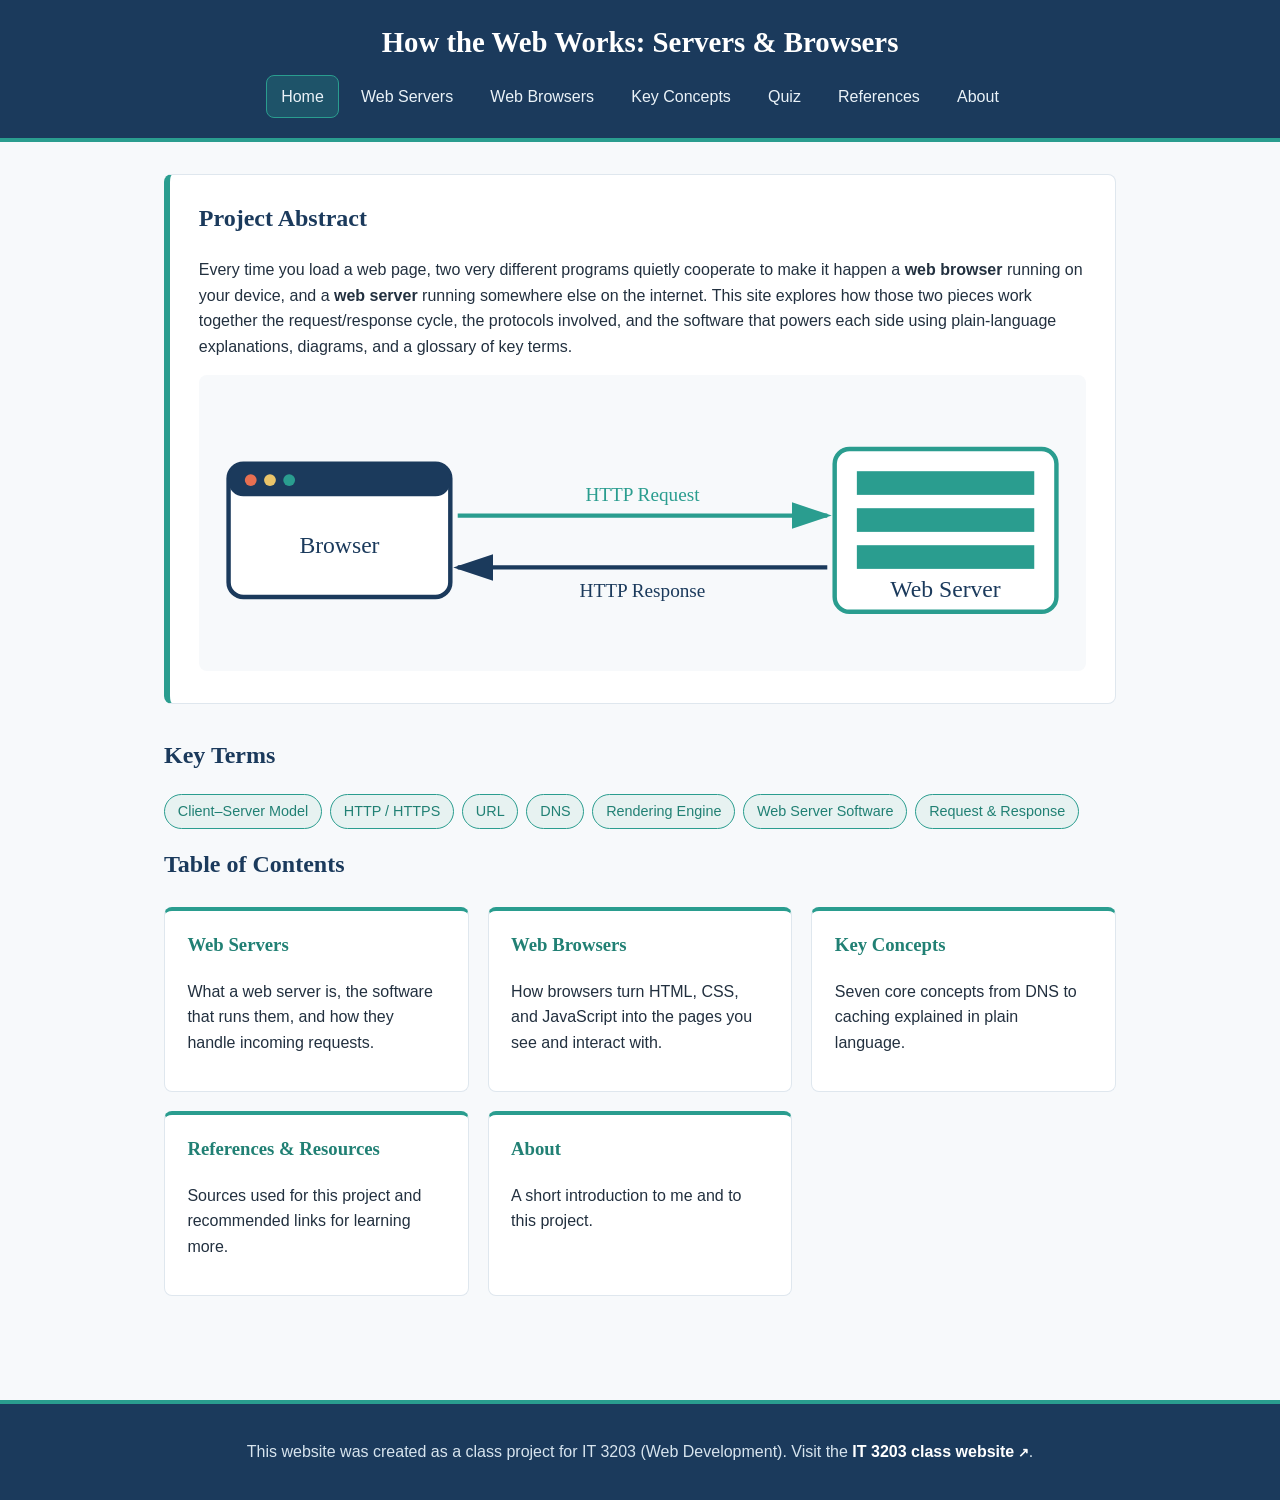
<file: index.html>
<!DOCTYPE html>
<html lang="en">
<head>
  <meta charset="UTF-8">
  <meta name="viewport" content="width=device-width, initial-scale=1.0">
  <title>How the Web Works | Home</title>
  <meta name="description" content="A research site about web servers and web browsers, built for IT 3203.">
  <link rel="stylesheet" href="style.css">
</head>
<body>
 
  <header id="site-header">
    <h1>How the Web Works: Servers &amp; Browsers</h1>
    <nav class="main-nav" aria-label="Main navigation">
      <a href="index.html" class="active">Home</a>
      <a href="web-servers.html">Web Servers</a>
      <a href="web-browsers.html">Web Browsers</a>
      <a href="key-concepts.html">Key Concepts</a>
      <a href="quiz.html">Quiz</a>
      <a href="references.html">References</a>
      <a href="about.html">About</a>
    </nav>
  </header>

  <main class="page-wrap">


    <section class="hero">
      <h2>Project Abstract</h2>
      <p>
        Every time you load a web page, two very different programs quietly cooperate to make
        it happen a <strong>web browser</strong> running on your device, and a
        <strong>web server</strong> running somewhere else on the internet. This site explores how
        those two pieces work together the request/response cycle, the protocols involved,
        and the software that powers each side using plain-language explanations, diagrams,
        and a glossary of key terms.
      </p>
      <img src="hero-diagram.svg" alt="Diagram of a browser sending an HTTP request to a web server, and the server sending back an HTTP response">
    </section>


    <section>
      <h2>Key Terms</h2>
      <ul class="key-terms">
        <li>Client&ndash;Server Model</li>
        <li>HTTP / HTTPS</li>
        <li>URL</li>
        <li>DNS</li>
        <li>Rendering Engine</li>
        <li>Web Server Software</li>
        <li>Request &amp; Response</li>
      </ul>
    </section>

    <section>
      <h2>Table of Contents</h2>
      <div class="grid">
        <div class="card">
          <h3><a href="web-servers.html">Web Servers</a></h3>
          <p>What a web server is, the software that runs them, and how they handle incoming requests.</p>
        </div>
        <div class="card">
          <h3><a href="web-browsers.html">Web Browsers</a></h3>
          <p>How browsers turn HTML, CSS, and JavaScript into the pages you see and interact with.</p>
        </div>
        <div class="card">
          <h3><a href="key-concepts.html">Key Concepts</a></h3>
          <p>Seven core concepts from DNS to caching explained in plain language.</p>
        </div>
        <div class="card">
          <h3><a href="references.html">References &amp; Resources</a></h3>
          <p>Sources used for this project and recommended links for learning more.</p>
        </div>
        <div class="card">
          <h3><a href="about.html">About</a></h3>
          <p>A short introduction to me and to this project.</p>
        </div>
      </div>
    </section>

  </main>


  <footer id="site-footer">
    <p>This website was created as a class project for IT 3203 (Web Development).
       Visit the <a href="https://ksuweb.github.io/IT3203/" target="_blank" rel="noopener">IT 3203 class website</a>.</p>
  </footer>

</body>
</html>
</file>
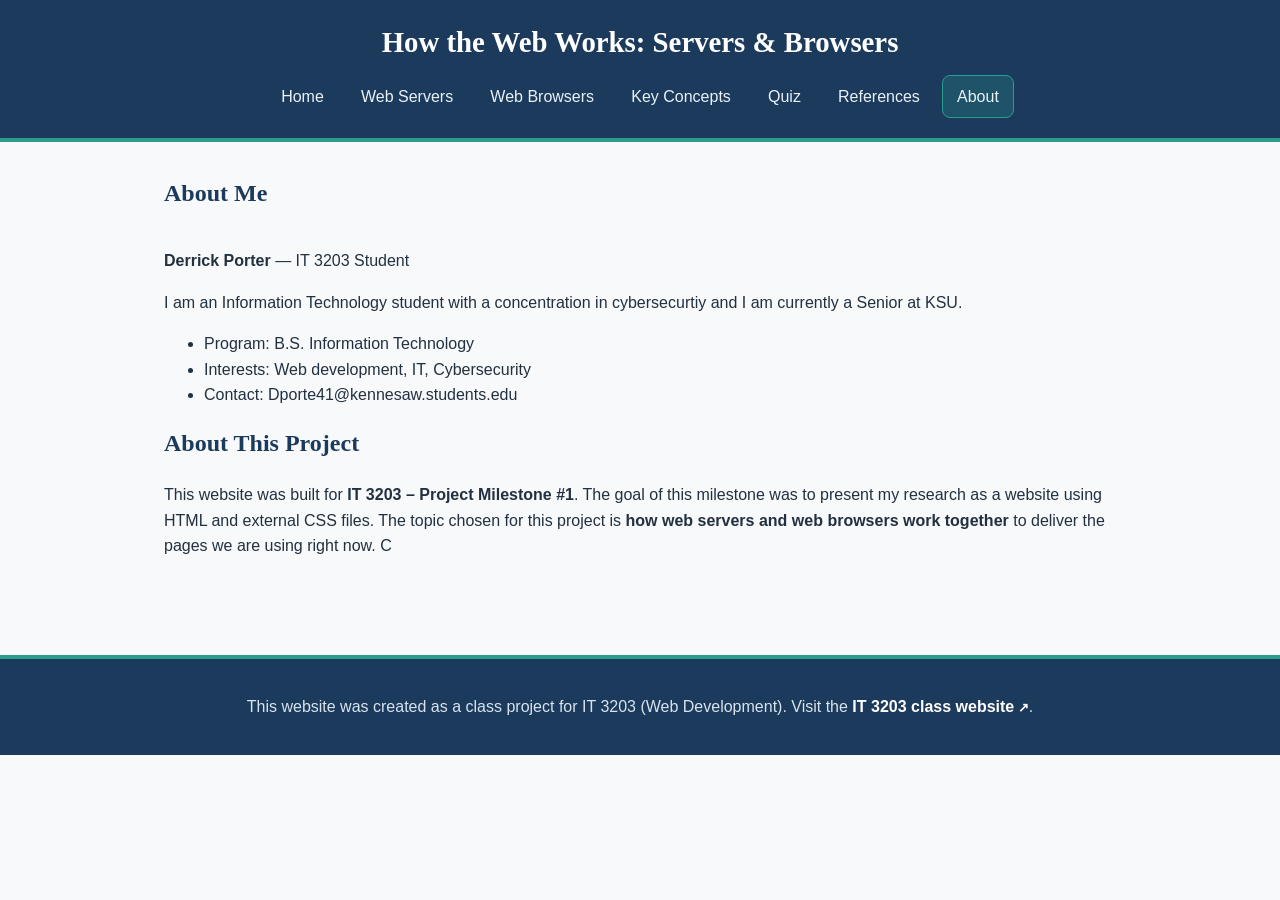
<file: about.html>
<!DOCTYPE html>
<html lang="en">
<head>
  <meta charset="UTF-8">
  <meta name="viewport" content="width=device-width, initial-scale=1.0">
  <title>About | How the Web Works</title>
  <link rel="stylesheet" href="style.css">
</head>
<body>

  <header id="site-header">
    <h1>How the Web Works: Servers &amp; Browsers</h1>
    <nav class="main-nav" aria-label="Main navigation">
      <a href="index.html">Home</a>
      <a href="web-servers.html">Web Servers</a>
      <a href="web-browsers.html">Web Browsers</a>
      <a href="key-concepts.html">Key Concepts</a>
      <a href="quiz.html">Quiz</a>
      <a href="references.html">References</a>
      <a href="about.html" class="active">About</a>
    </nav>
  </header>

  <main class="page-wrap">
    <h2>About Me</h2>
    <div class="about-flex">
      <div class="bio">
        <p><strong>Derrick Porter</strong> &mdash; IT 3203 Student</p>
        <p>
          I am an Information Technology student with a concentration in cybersecurtiy and I am currently a Senior at KSU.
        </p>
        <ul>
          <li>Program: B.S. Information Technology</li>
          <li>Interests: Web development, IT, Cybersecurity </li>
          <li>Contact: Dporte41@kennesaw.students.edu </li>
        </ul>
      </div>
    </div>

    <h2>About This Project</h2>
    <p>
      This website was built for <strong>IT 3203 &ndash; Project Milestone #1</strong>. The goal of
      this milestone was to present my research as a  website using
      HTML and external CSS files. The topic chosen for this project is <strong> how web servers and web
      browsers work together</strong> to deliver the pages we are using right now. C
    </p>
  </main>

  <footer id="site-footer">
    <p>This website was created as a class project for IT 3203 (Web Development).
       Visit the <a href="https://ksuweb.github.io/IT3203/" target="_blank" rel="noopener">IT 3203 class website</a>.</p>
  </footer>

</body>
</html>
</file>
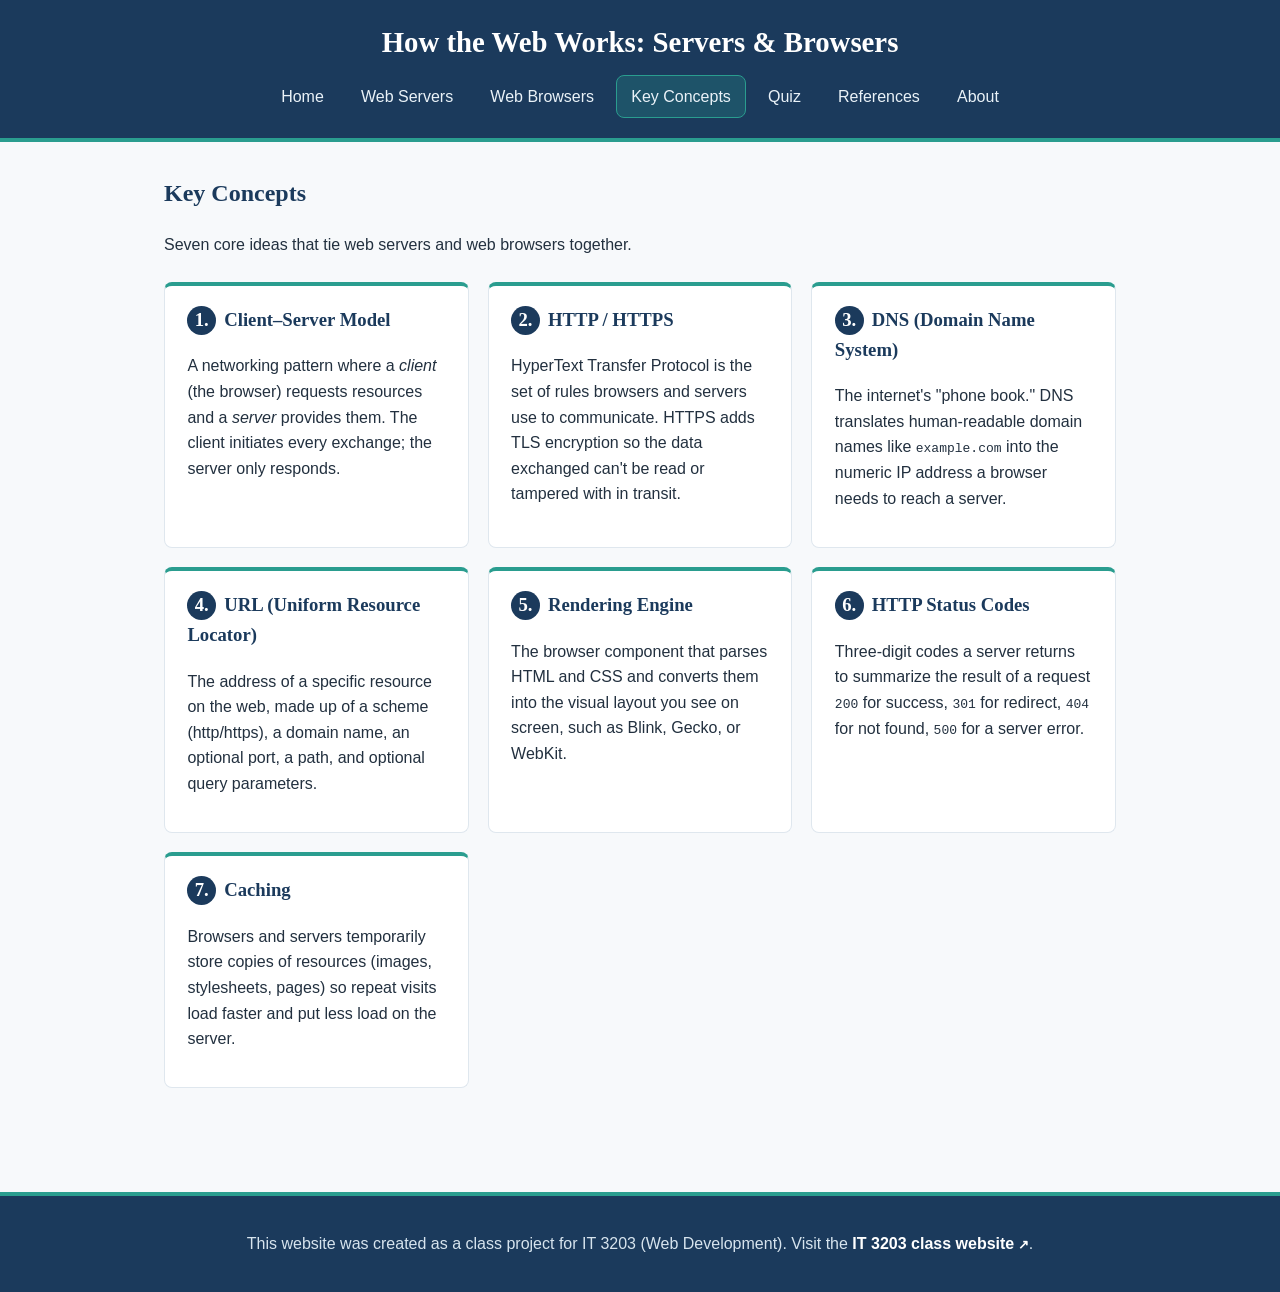
<file: key-concepts.html>
<!DOCTYPE html>
<html lang="en">
<head>
  <meta charset="UTF-8">
  <meta name="viewport" content="width=device-width, initial-scale=1.0">
  <title>Key Concepts | How the Web Works</title>
  <link rel="stylesheet" href="style.css">
</head>
<body>

  <header id="site-header">
    <h1>How the Web Works: Servers &amp; Browsers</h1>
    <nav class="main-nav" aria-label="Main navigation">
      <a href="index.html">Home</a>
      <a href="web-servers.html">Web Servers</a>
      <a href="web-browsers.html">Web Browsers</a>
      <a href="key-concepts.html" class="active">Key Concepts</a>
      <a href="quiz.html">Quiz</a>
      <a href="references.html">References</a>
      <a href="about.html">About</a>
    </nav>
  </header>

  <main class="page-wrap">
    <h2>Key Concepts</h2>
    <p>Seven core ideas that tie web servers and web browsers together.</p>

    <div class="grid">
      <div class="card">
        <h3><span class="concept-number">1. </span>Client&ndash;Server Model</h3>
        <p>A networking pattern where a <em>client</em> (the browser) requests resources and a
           <em>server</em> provides them. The client initiates every exchange; the server only
           responds.</p>
      </div>

      <div class="card">
        <h3><span class="concept-number">2. </span>HTTP / HTTPS</h3>
        <p>HyperText Transfer Protocol is the set of rules browsers and servers use to communicate.
           HTTPS adds TLS encryption so the data exchanged can't be read or tampered with in transit.</p>
      </div>

      <div class="card">
        <h3><span class="concept-number">3. </span>DNS (Domain Name System)</h3>
        <p>The internet's "phone book." DNS translates human-readable domain names like
           <code>example.com</code> into the numeric IP address a browser needs to reach a server.</p>
      </div>

      <div class="card">
        <h3><span class="concept-number">4. </span>URL (Uniform Resource Locator)</h3>
        <p>The address of a specific resource on the web, made up of a scheme (http/https), a
           domain name, an optional port, a path, and optional query parameters.</p>
      </div>

      <div class="card">
        <h3><span class="concept-number">5. </span>Rendering Engine</h3>
        <p>The browser component that parses HTML and CSS and converts them into the visual layout
           you see on screen, such as Blink, Gecko, or WebKit.</p>
      </div>

      <div class="card">
        <h3><span class="concept-number">6. </span>HTTP Status Codes</h3>
        <p>Three-digit codes a server returns to summarize the result of a request 
           <code>200</code> for success, <code>301</code> for redirect, <code>404</code> for not
           found, <code>500</code> for a server error.</p>
      </div>

      <div class="card">
        <h3><span class="concept-number">7. </span>Caching</h3>
        <p>Browsers and servers temporarily store copies of resources (images, stylesheets, pages)
           so repeat visits load faster and put less load on the server.</p>
      </div>
    </div>
  </main>

  <footer id="site-footer">
    <p>This website was created as a class project for IT 3203 (Web Development).
       Visit the <a href="https://ksuweb.github.io/IT3203/" target="_blank" rel="noopener">IT 3203 class website</a>.</p>
  </footer>

</body>
</html>
</file>
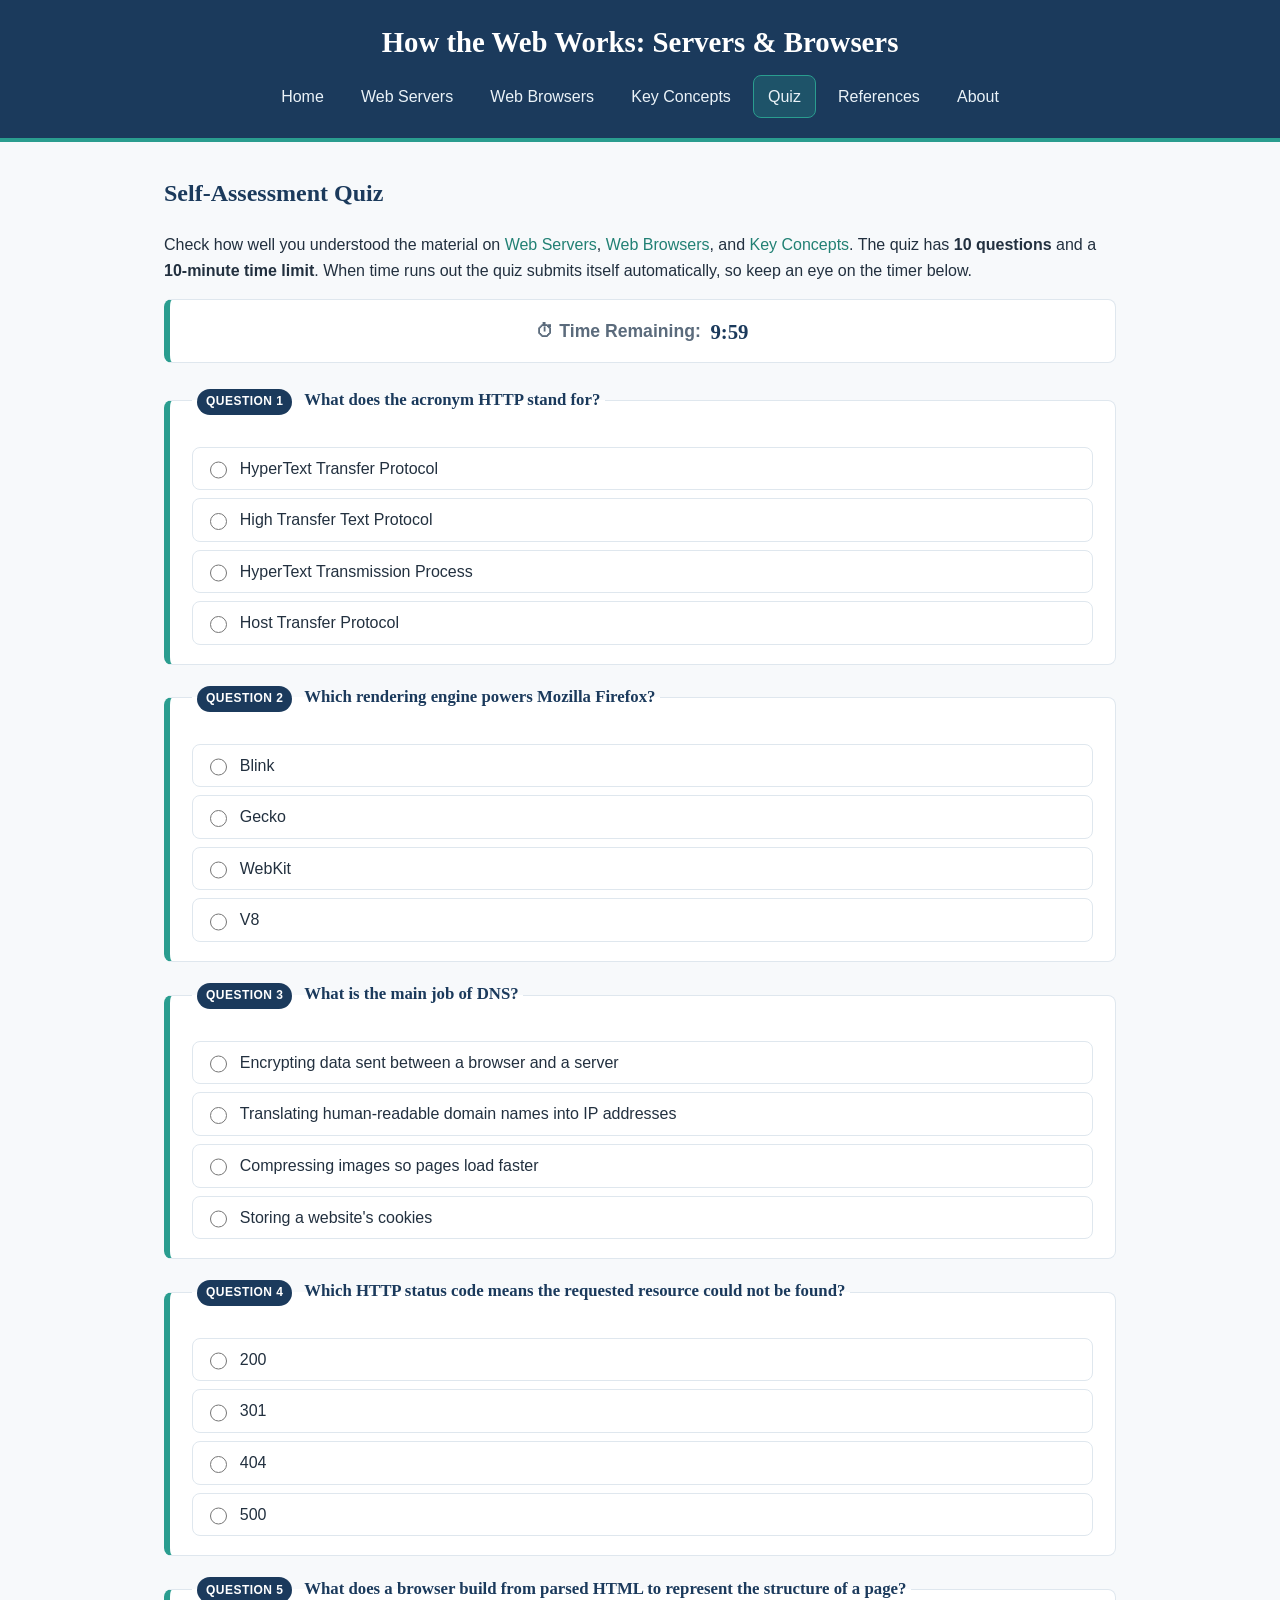
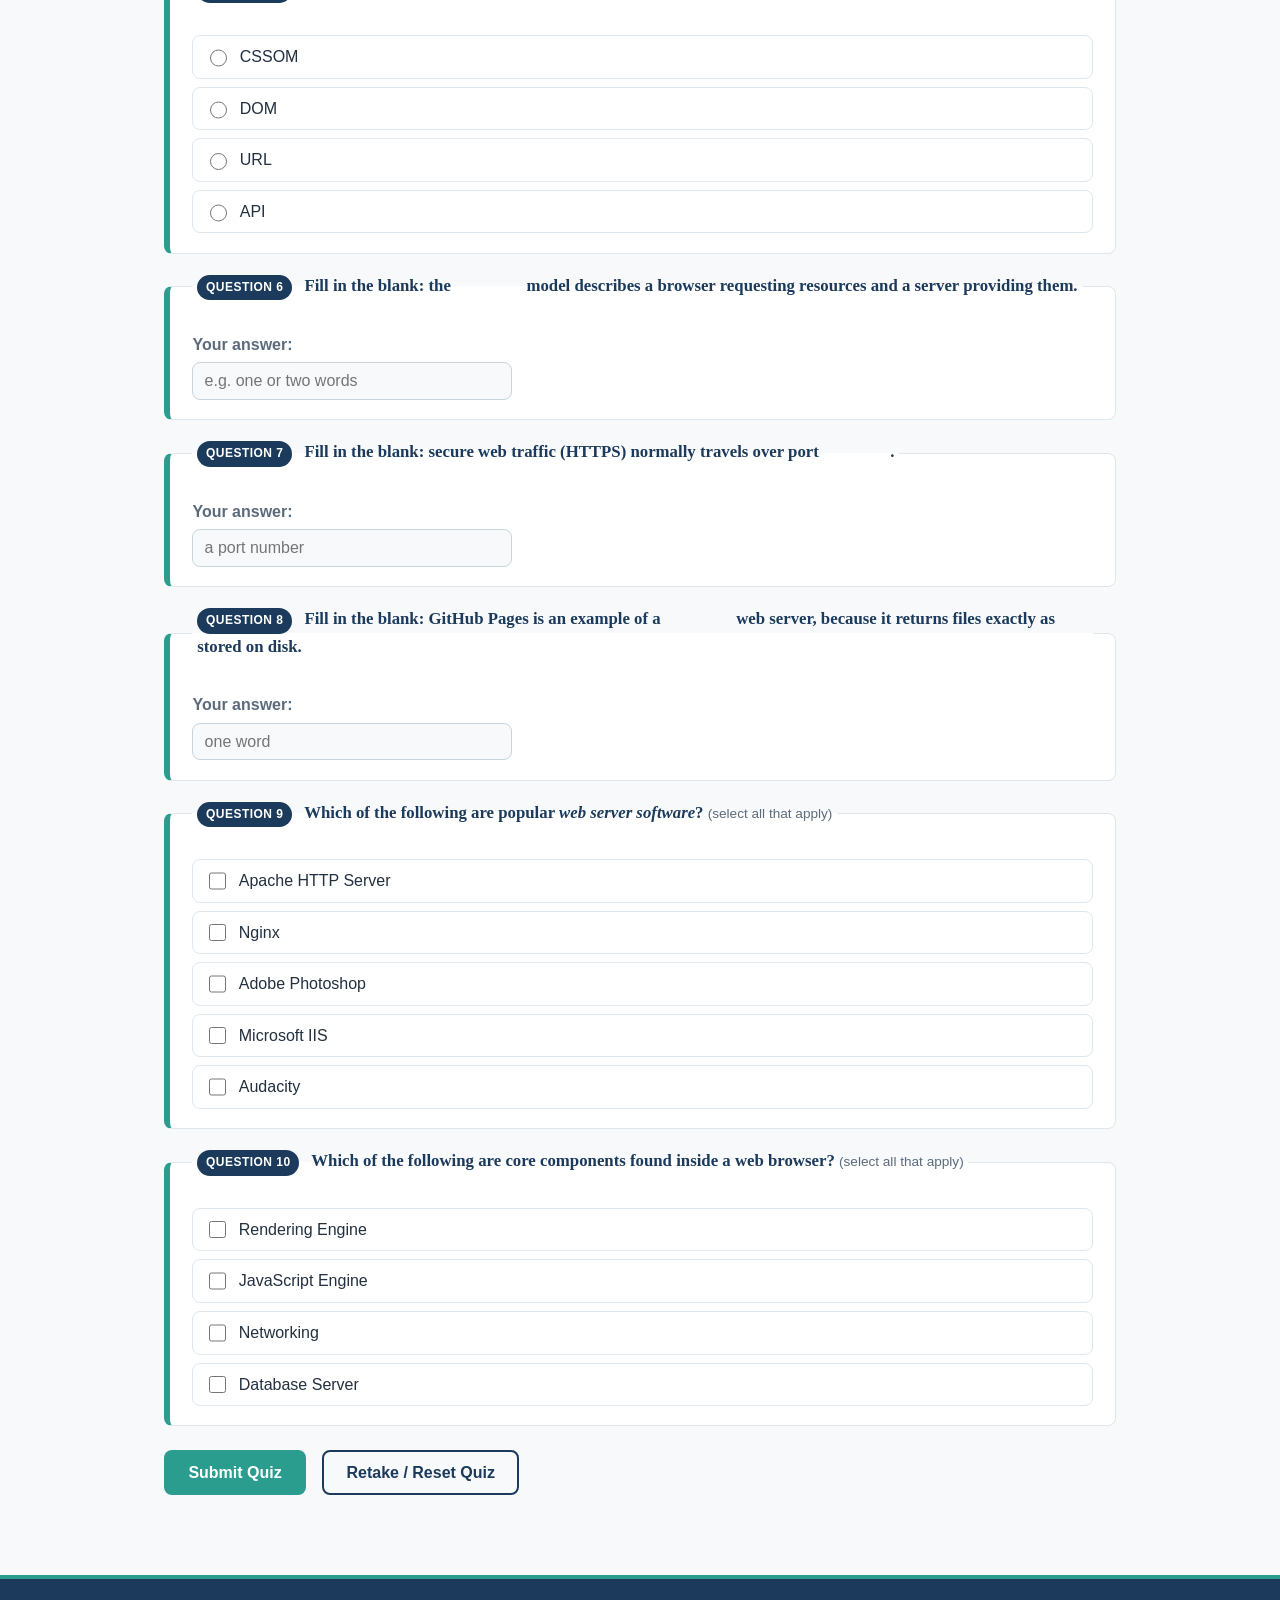
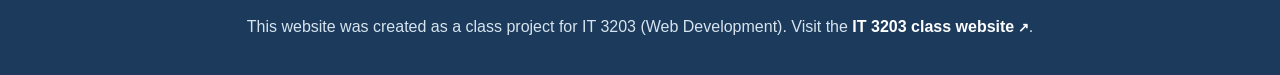
<file: quiz.html>
<!DOCTYPE html>
<html lang="en">
<head>
  <meta charset="UTF-8">
  <meta name="viewport" content="width=device-width, initial-scale=1.0">
  <title>Self-Assessment Quiz | How the Web Works</title>
  <meta name="description" content="A 10-question self-assessment quiz on web servers and web browsers.">
  <link rel="stylesheet" href="style.css">
</head>
<body>

  <header id="site-header">
    <h1>How the Web Works: Servers &amp; Browsers</h1>
    <nav class="main-nav" aria-label="Main navigation">
      <a href="index.html">Home</a>
      <a href="web-servers.html">Web Servers</a>
      <a href="web-browsers.html">Web Browsers</a>
      <a href="key-concepts.html">Key Concepts</a>
      <a href="quiz.html" class="active">Quiz</a>
      <a href="references.html">References</a>
      <a href="about.html">About</a>
    </nav>
  </header>

  <main class="page-wrap">

    <h2>Self-Assessment Quiz</h2>
    <p>
      Check how well you understood the material on <a href="web-servers.html">Web Servers</a>,
      <a href="web-browsers.html">Web Browsers</a>, and <a href="key-concepts.html">Key Concepts</a>.
      The quiz has <strong>10 questions</strong> and a <strong>10-minute time limit</strong>. When
      time runs out the quiz submits itself automatically, so keep an eye on the timer below.
    </p>

  
    <div class="quiz-timer-bar" id="quiz-timer-bar">
      <span class="quiz-timer-label">&#9201; Time Remaining:</span>
      <span class="quiz-timer-value" id="time-remaining" aria-live="polite">10:00</span>
    </div>

   
    <section id="quiz-results" class="quiz-results" hidden aria-live="polite">
      <p class="quiz-results-flag" id="results-flag">&#8211;</p>
      <div class="quiz-results-grid">
        <div class="quiz-stat">
          <span class="quiz-stat-label">Score</span>
          <span class="quiz-stat-value" id="results-score">&#8211;</span>
        </div>
        <div class="quiz-stat">
          <span class="quiz-stat-label">Percentage</span>
          <span class="quiz-stat-value" id="results-percent">&#8211;</span>
        </div>
        <div class="quiz-stat">
          <span class="quiz-stat-label">Time Spent</span>
          <span class="quiz-stat-value" id="results-time">&#8211;</span>
        </div>
      </div>
      <p class="quiz-results-note" id="results-note"></p>
    </section>

  
    <form id="quiz-form" novalidate>

    
      <fieldset class="quiz-question" id="field-q1" data-qnum="1">
        <legend><span class="q-number">Question 1</span> What does the acronym <strong>HTTP</strong> stand for?</legend>
        <div class="quiz-options">
          <label class="quiz-option"><input type="radio" name="q1" value="a"> HyperText Transfer Protocol</label>
          <label class="quiz-option"><input type="radio" name="q1" value="b"> High Transfer Text Protocol</label>
          <label class="quiz-option"><input type="radio" name="q1" value="c"> HyperText Transmission Process</label>
          <label class="quiz-option"><input type="radio" name="q1" value="d"> Host Transfer Protocol</label>
        </div>
        <p class="quiz-feedback" id="feedback-q1" hidden></p>
      </fieldset>

    
      <fieldset class="quiz-question" id="field-q2" data-qnum="2">
        <legend><span class="q-number">Question 2</span> Which rendering engine powers Mozilla Firefox?</legend>
        <div class="quiz-options">
          <label class="quiz-option"><input type="radio" name="q2" value="a"> Blink</label>
          <label class="quiz-option"><input type="radio" name="q2" value="b"> Gecko</label>
          <label class="quiz-option"><input type="radio" name="q2" value="c"> WebKit</label>
          <label class="quiz-option"><input type="radio" name="q2" value="d"> V8</label>
        </div>
        <p class="quiz-feedback" id="feedback-q2" hidden></p>
      </fieldset>

      
      <fieldset class="quiz-question" id="field-q3" data-qnum="3">
        <legend><span class="q-number">Question 3</span> What is the main job of DNS?</legend>
        <div class="quiz-options">
          <label class="quiz-option"><input type="radio" name="q3" value="a"> Encrypting data sent between a browser and a server</label>
          <label class="quiz-option"><input type="radio" name="q3" value="b"> Translating human-readable domain names into IP addresses</label>
          <label class="quiz-option"><input type="radio" name="q3" value="c"> Compressing images so pages load faster</label>
          <label class="quiz-option"><input type="radio" name="q3" value="d"> Storing a website's cookies</label>
        </div>
        <p class="quiz-feedback" id="feedback-q3" hidden></p>
      </fieldset>

      <fieldset class="quiz-question" id="field-q4" data-qnum="4">
        <legend><span class="q-number">Question 4</span> Which HTTP status code means the requested resource could not be found?</legend>
        <div class="quiz-options">
          <label class="quiz-option"><input type="radio" name="q4" value="a"> 200</label>
          <label class="quiz-option"><input type="radio" name="q4" value="b"> 301</label>
          <label class="quiz-option"><input type="radio" name="q4" value="c"> 404</label>
          <label class="quiz-option"><input type="radio" name="q4" value="d"> 500</label>
        </div>
        <p class="quiz-feedback" id="feedback-q4" hidden></p>
      </fieldset>

      
      <fieldset class="quiz-question" id="field-q5" data-qnum="5">
        <legend><span class="q-number">Question 5</span> What does a browser build from parsed HTML to represent the structure of a page?</legend>
        <div class="quiz-options">
          <label class="quiz-option"><input type="radio" name="q5" value="a"> CSSOM</label>
          <label class="quiz-option"><input type="radio" name="q5" value="b"> DOM</label>
          <label class="quiz-option"><input type="radio" name="q5" value="c"> URL</label>
          <label class="quiz-option"><input type="radio" name="q5" value="d"> API</label>
        </div>
        <p class="quiz-feedback" id="feedback-q5" hidden></p>
      </fieldset>

     
      <fieldset class="quiz-question" id="field-q6" data-qnum="6">
        <legend><span class="q-number">Question 6</span> Fill in the blank: the <strong>&#8195;&#8195;&#8195;&#8195;</strong> model describes a browser requesting resources and a server providing them.</legend>
        <label class="quiz-fill-label" for="q6-input">Your answer:</label>
        <input type="text" id="q6-input" name="q6" class="quiz-text-input" autocomplete="off" placeholder="e.g. one or two words">
        <p class="quiz-feedback" id="feedback-q6" hidden></p>
      </fieldset>

     
      <fieldset class="quiz-question" id="field-q7" data-qnum="7">
        <legend><span class="q-number">Question 7</span> Fill in the blank: secure web traffic (HTTPS) normally travels over port <strong>&#8195;&#8195;&#8195;&#8195;</strong>.</legend>
        <label class="quiz-fill-label" for="q7-input">Your answer:</label>
        <input type="text" id="q7-input" name="q7" class="quiz-text-input" autocomplete="off" placeholder="a port number">
        <p class="quiz-feedback" id="feedback-q7" hidden></p>
      </fieldset>

     
      <fieldset class="quiz-question" id="field-q8" data-qnum="8">
        <legend><span class="q-number">Question 8</span> Fill in the blank: GitHub Pages is an example of a <strong>&#8195;&#8195;&#8195;&#8195;</strong> web server, because it returns files exactly as stored on disk.</legend>
        <label class="quiz-fill-label" for="q8-input">Your answer:</label>
        <input type="text" id="q8-input" name="q8" class="quiz-text-input" autocomplete="off" placeholder="one word">
        <p class="quiz-feedback" id="feedback-q8" hidden></p>
      </fieldset>

      
      <fieldset class="quiz-question" id="field-q9" data-qnum="9">
        <legend><span class="q-number">Question 9</span> Which of the following are popular <em>web server software</em>? <span class="quiz-hint">(select all that apply)</span></legend>
        <div class="quiz-options">
          <label class="quiz-option"><input type="checkbox" name="q9" value="apache"> Apache HTTP Server</label>
          <label class="quiz-option"><input type="checkbox" name="q9" value="nginx"> Nginx</label>
          <label class="quiz-option"><input type="checkbox" name="q9" value="photoshop"> Adobe Photoshop</label>
          <label class="quiz-option"><input type="checkbox" name="q9" value="iis"> Microsoft IIS</label>
          <label class="quiz-option"><input type="checkbox" name="q9" value="audacity"> Audacity</label>
        </div>
        <p class="quiz-feedback" id="feedback-q9" hidden></p>
      </fieldset>

      
      <fieldset class="quiz-question" id="field-q10" data-qnum="10">
        <legend><span class="q-number">Question 10</span> Which of the following are core components found inside a web browser? <span class="quiz-hint">(select all that apply)</span></legend>
        <div class="quiz-options">
          <label class="quiz-option"><input type="checkbox" name="q10" value="rendering"> Rendering Engine</label>
          <label class="quiz-option"><input type="checkbox" name="q10" value="jsengine"> JavaScript Engine</label>
          <label class="quiz-option"><input type="checkbox" name="q10" value="networking"> Networking</label>
          <label class="quiz-option"><input type="checkbox" name="q10" value="database"> Database Server</label>
        </div>
        <p class="quiz-feedback" id="feedback-q10" hidden></p>
      </fieldset>

     
      <div class="quiz-actions">
        <button type="submit" id="submit-quiz-btn" class="btn btn-primary">Submit Quiz</button>
        <button type="button" id="reset-quiz-btn" class="btn btn-secondary">Retake / Reset Quiz</button>
      </div>
    </form>

  </main>

  
  <footer id="site-footer">
    <p>This website was created as a class project for IT 3203 (Web Development).
       Visit the <a href="https://ksuweb.github.io/IT3203/" target="_blank" rel="noopener">IT 3203 class website</a>.</p>
  </footer>

  <script src="quiz.js"></script>
</body>
</html>
</file>
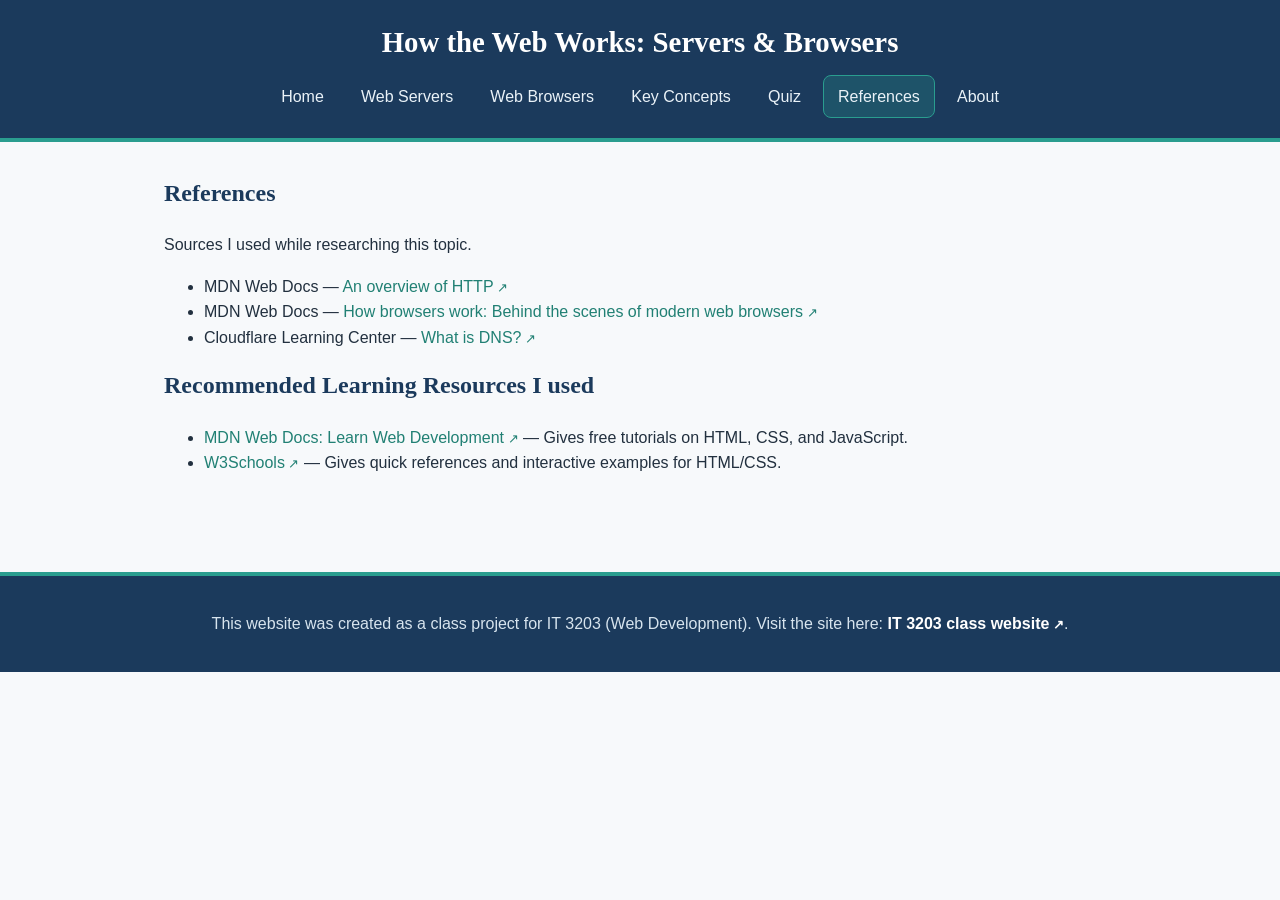
<file: references.html>
<!DOCTYPE html>
<html lang="en">
<head>
  <meta charset="UTF-8">
  <meta name="viewport" content="width=device-width, initial-scale=1.0">
  <title>References &amp; Resources | How the Web Works</title>
  <link rel="stylesheet" href="style.css">
</head>
<body>

  <header id="site-header">
    <h1>How the Web Works: Servers &amp; Browsers</h1>
    <nav class="main-nav" aria-label="Main navigation">
      <a href="index.html">Home</a>
      <a href="web-servers.html">Web Servers</a>
      <a href="web-browsers.html">Web Browsers</a>
      <a href="key-concepts.html">Key Concepts</a>
      <a href="quiz.html">Quiz</a>
      <a href="references.html" class="active">References</a>
      <a href="about.html">About</a>
    </nav>
  </header>

  <main class="page-wrap">
    <h2>References</h2>
    <p>Sources I used while researching this topic.</p>
    <ul>
      <li>
        MDN Web Docs &mdash; <a href="https://developer.mozilla.org/en-US/docs/Web/HTTP/Overview" target="_blank" rel="noopener">An overview of HTTP</a>
      </li>
      <li>
        MDN Web Docs &mdash; <a href="https://developer.mozilla.org/en-US/docs/Web/Performance/How_browsers_work" target="_blank" rel="noopener">How browsers work: Behind the scenes of modern web browsers</a>
      </li>
      <li>
        Cloudflare Learning Center &mdash; <a href="https://www.cloudflare.com/learning/dns/what-is-dns/" target="_blank" rel="noopener">What is DNS?</a>
      </li>
    </ul>

    <h2>Recommended Learning Resources I used</h2>
    <ul>
      <li><a href="https://developer.mozilla.org/en-US/docs/Learn" target="_blank" rel="noopener">MDN Web Docs: Learn Web Development</a> &mdash; Gives free tutorials on HTML, CSS, and JavaScript.</li>
      <li><a href="https://www.w3schools.com/" target="_blank" rel="noopener">W3Schools</a> &mdash; Gives quick references and interactive examples for HTML/CSS.</li>
    </ul>
  </main>

  <footer id="site-footer">
    <p>This website was created as a class project for IT 3203 (Web Development).
       Visit the site here: <a href="https://ksuweb.github.io/IT3203/" target="_blank" rel="noopener">IT 3203 class website</a>.</p>
  </footer>
</body>
</html>
</file>
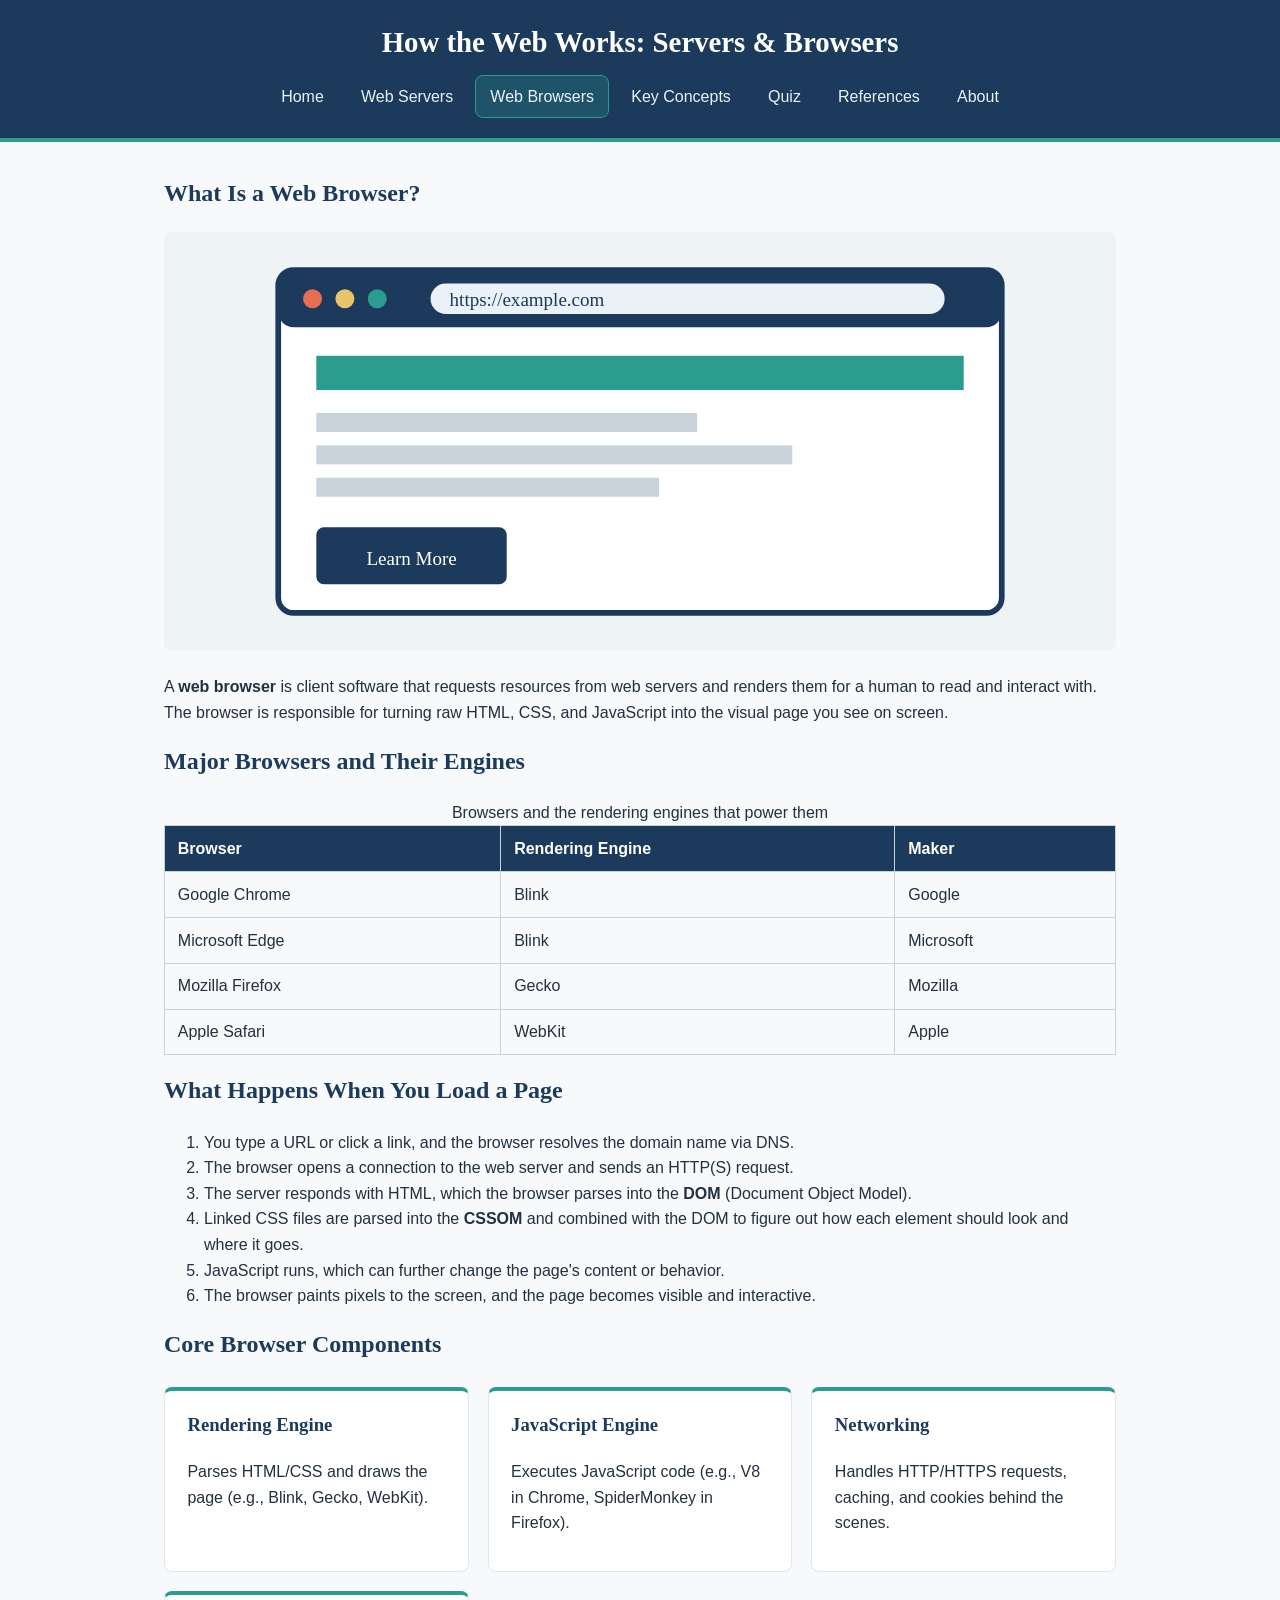
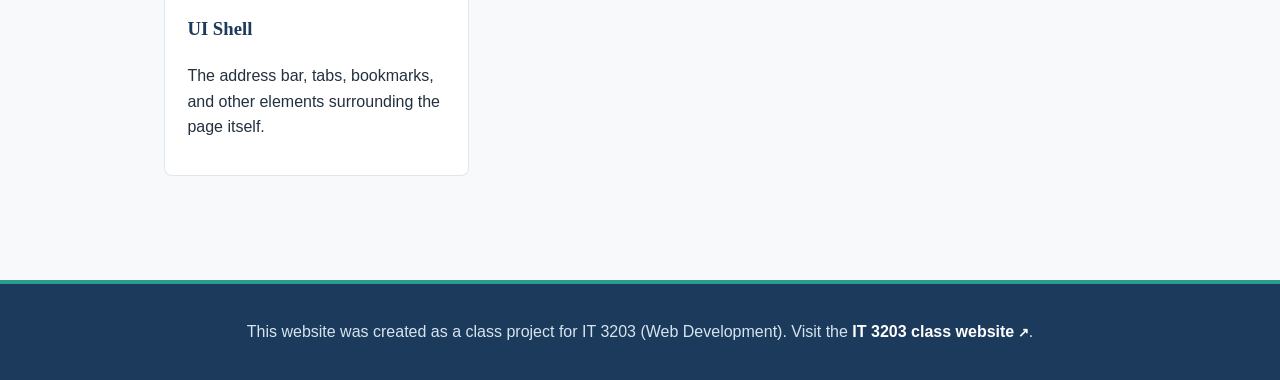
<file: web-browsers.html>
<!DOCTYPE html>
<html lang="en">
<head>
  <meta charset="UTF-8">
  <meta name="viewport" content="width=device-width, initial-scale=1.0">
  <title>Web Browsers | How the Web Works</title>
  <link rel="stylesheet" href="style.css">
</head>
<body>

  <header id="site-header">
    <h1>How the Web Works: Servers &amp; Browsers</h1>
    <nav class="main-nav" aria-label="Main navigation">
      <a href="index.html">Home</a>
      <a href="web-servers.html">Web Servers</a>
      <a href="web-browsers.html" class="active">Web Browsers</a>
      <a href="key-concepts.html">Key Concepts</a>
      <a href="quiz.html">Quiz</a>
      <a href="references.html">References</a>
      <a href="about.html">About</a>
    </nav>
  </header>

  <main class="page-wrap">
    <h2>What Is a Web Browser?</h2>
    <img src="browser-window.svg" alt="Illustration of a browser window showing an address bar and a rendered page">
    <p>
      A <strong>web browser</strong> is client software that requests resources from web servers and
      renders them for a human to read and interact with. The browser is responsible for turning raw
      HTML, CSS, and JavaScript into the visual page you see on screen.
    </p>

    <h2>Major Browsers and Their Engines</h2>
    <table>
      <caption>Browsers and the rendering engines that power them</caption>
      <thead>
        <tr>
          <th>Browser</th>
          <th>Rendering Engine</th>
          <th>Maker</th>
        </tr>
      </thead>
      <tbody>
        <tr>
          <td>Google Chrome</td>
          <td>Blink</td>
          <td>Google</td>
        </tr>
        <tr>
          <td>Microsoft Edge</td>
          <td>Blink</td>
          <td>Microsoft</td>
        </tr>
        <tr>
          <td>Mozilla Firefox</td>
          <td>Gecko</td>
          <td>Mozilla</td>
        </tr>
        <tr>
          <td>Apple Safari</td>
          <td>WebKit</td>
          <td>Apple</td>
        </tr>
      </tbody>
    </table>

    <h2>What Happens When You Load a Page</h2>
    <ol>
      <li>You type a URL or click a link, and the browser resolves the domain name via DNS.</li>
      <li>The browser opens a connection to the web server and sends an HTTP(S) request.</li>
      <li>The server responds with HTML, which the browser parses into the
          <strong>DOM</strong> (Document Object Model).</li>
      <li>Linked CSS files are parsed into the <strong>CSSOM</strong> and combined with the DOM to
          figure out how each element should look and where it goes.</li>
      <li>JavaScript runs, which can further change the page's content or behavior.</li>
      <li>The browser paints pixels to the screen, and the page becomes visible and interactive.</li>
    </ol>

    <h2>Core Browser Components</h2>
    <div class="grid">
      <div class="card">
        <h3>Rendering Engine</h3>
        <p>Parses HTML/CSS and draws the page (e.g., Blink, Gecko, WebKit).</p>
      </div>
      <div class="card">
        <h3>JavaScript Engine</h3>
        <p>Executes JavaScript code (e.g., V8 in Chrome, SpiderMonkey in Firefox).</p>
      </div>
      <div class="card">
        <h3>Networking</h3>
        <p>Handles HTTP/HTTPS requests, caching, and cookies behind the scenes.</p>
      </div>
      <div class="card">
        <h3>UI Shell</h3>
        <p>The address bar, tabs, bookmarks, and other elements surrounding the page itself.</p>
      </div>
    </div>
  </main>

  <footer id="site-footer">
    <p>This website was created as a class project for IT 3203 (Web Development).
       Visit the <a href="https://ksuweb.github.io/IT3203/" target="_blank" rel="noopener">IT 3203 class website</a>.</p>
  </footer>

</body>
</html>
</file>
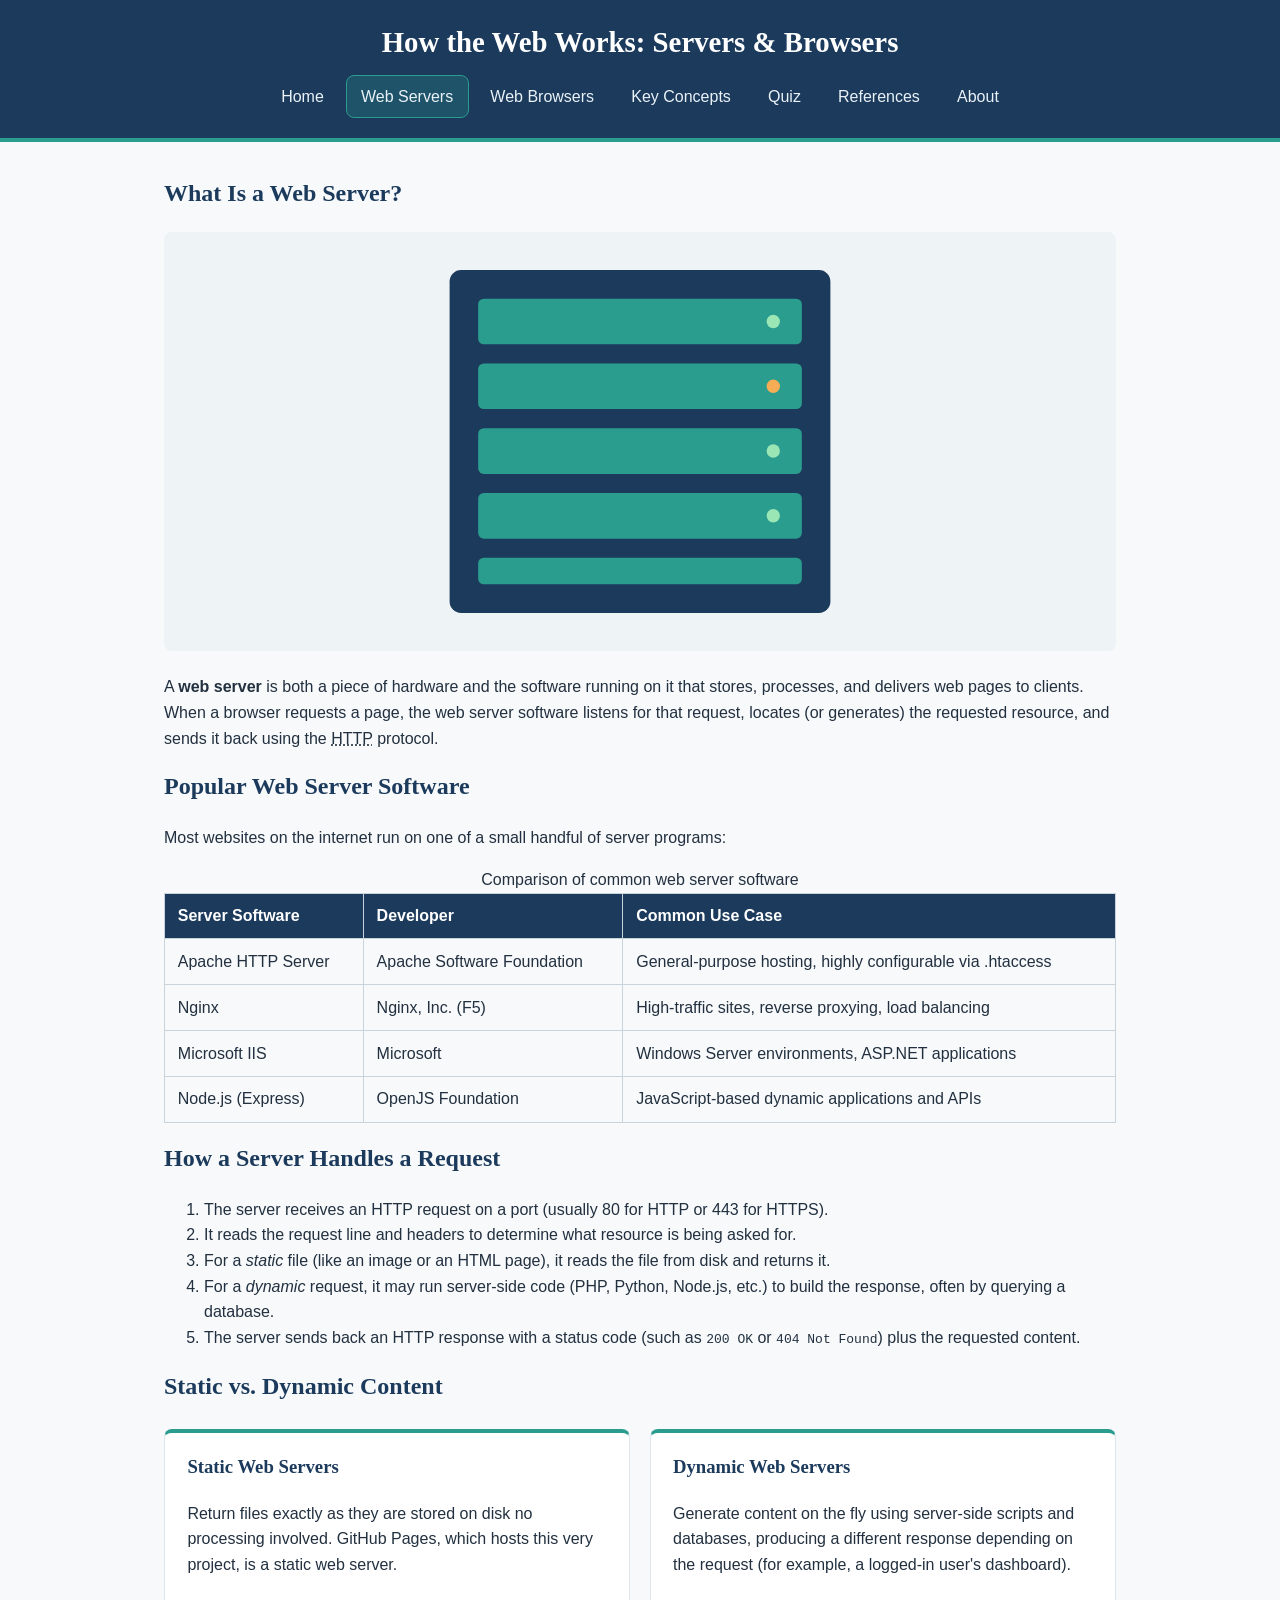
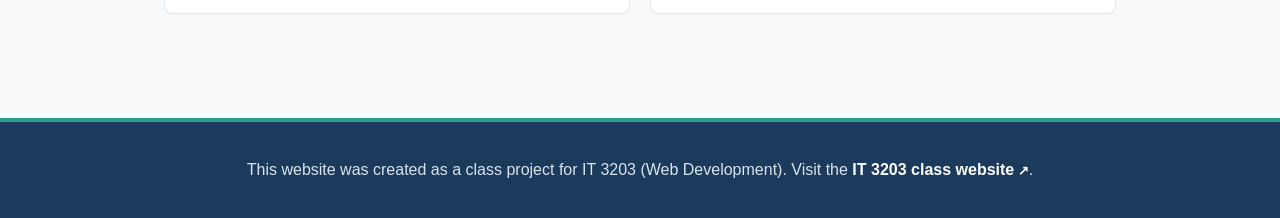
<file: web-servers.html>
<!DOCTYPE html>
<html lang="en">
<head>
  <meta charset="UTF-8">
  <meta name="viewport" content="width=device-width, initial-scale=1.0">
  <title>Web Servers | How the Web Works</title>
  <link rel="stylesheet" href="style.css">
</head>
<body>

  <header id="site-header">
    <h1>How the Web Works: Servers &amp; Browsers</h1>
    <nav class="main-nav" aria-label="Main navigation">
      <a href="index.html">Home</a>
      <a href="web-servers.html" class="active">Web Servers</a>
      <a href="web-browsers.html">Web Browsers</a>
      <a href="key-concepts.html">Key Concepts</a>
      <a href="quiz.html">Quiz</a>
      <a href="references.html">References</a>
      <a href="about.html">About</a>
    </nav>
  </header>

  <main class="page-wrap">
    <h2>What Is a Web Server?</h2>
    <img src="server-room.svg" alt="Illustration of a server rack with status lights">
    <p>
      A <strong>web server</strong> is both a piece of hardware and the software running on it that
      stores, processes, and delivers web pages to clients. When a browser requests a page, the
      web server software listens for that request, locates (or generates) the requested resource,
      and sends it back using the <abbr title="Hypertext Transfer Protocol">HTTP</abbr> protocol.
    </p>

    <h2>Popular Web Server Software</h2>
    <p>Most websites on the internet run on one of a small handful of server programs:</p>
    <table>
      <caption>Comparison of common web server software</caption>
      <thead>
        <tr>
          <th>Server Software</th>
          <th>Developer</th>
          <th>Common Use Case</th>
        </tr>
      </thead>
      <tbody>
        <tr>
          <td>Apache HTTP Server</td>
          <td>Apache Software Foundation</td>
          <td>General-purpose hosting, highly configurable via .htaccess</td>
        </tr>
        <tr>
          <td>Nginx</td>
          <td>Nginx, Inc. (F5)</td>
          <td>High-traffic sites, reverse proxying, load balancing</td>
        </tr>
        <tr>
          <td>Microsoft IIS</td>
          <td>Microsoft</td>
          <td>Windows Server environments, ASP.NET applications</td>
        </tr>
        <tr>
          <td>Node.js (Express)</td>
          <td>OpenJS Foundation</td>
          <td>JavaScript-based dynamic applications and APIs</td>
        </tr>
      </tbody>
    </table>

    <h2>How a Server Handles a Request</h2>
    <ol>
      <li>The server receives an HTTP request on a port (usually 80 for HTTP or 443 for HTTPS).</li>
      <li>It reads the request line and headers to determine what resource is being asked for.</li>
      <li>For a <em>static</em> file (like an image or an HTML page), it reads the file from disk and returns it.</li>
      <li>For a <em>dynamic</em> request, it may run server-side code (PHP, Python, Node.js, etc.) to
          build the response, often by querying a database.</li>
      <li>The server sends back an HTTP response with a status code (such as <code>200 OK</code> or
          <code>404 Not Found</code>) plus the requested content.</li>
    </ol>

    <h2>Static vs. Dynamic Content</h2>
    <div class="grid">
      <div class="card">
        <h3>Static Web Servers</h3>
        <p>Return files exactly as they are stored on disk no processing involved.
           GitHub Pages, which hosts this very project, is a static web server.</p>
      </div>
      <div class="card">
        <h3>Dynamic Web Servers</h3>
        <p>Generate content on the fly using server-side scripts and databases, producing a
           different response depending on the request (for example, a logged-in user's dashboard).</p>
      </div>
    </div>
  </main>

  <footer id="site-footer">
    <p>This website was created as a class project for IT 3203 (Web Development).
       Visit the <a href="https://ksuweb.github.io/IT3203/" target="_blank" rel="noopener">IT 3203 class website</a>.</p>
  </footer>

</body>
</html>
</file>
<file: style.css>
:root {
  --color-primary: #1b3a5c;
  --color-accent: #2a9d8f;
  --color-accent-dark: #218074;
  --color-bg: #f7f9fb;
  --color-card: #ffffff;
  --color-text: #22303f;
  --color-muted: #5b6b7c;
  --border-radius: 8px;
  --max-width: 1000px;

 
  --color-success: #1f8a52;
  --color-success-bg: #e7f6ee;
  --color-danger: #c0392b;
  --color-danger-bg: #fbe9e7;
}

* {
  box-sizing: border-box;
}

body {
  margin: 0;
  font-family: "Segoe UI", Verdana, Arial, sans-serif;
  background-color: var(--color-bg);
  color: var(--color-text);
  line-height: 1.6;
}

h1, h2, h3 {
  font-family: Georgia, "Times New Roman", serif;
  color: var(--color-primary);
  margin-top: 0;
}

a {
  color: var(--color-accent-dark);
  text-decoration: none;
}


a:hover {
  color: var(--color-accent);
  text-decoration: underline;
}

table {
  border-collapse: collapse;
  width: 100%;
  margin: 1rem 0;
}

th, td {
  border: 1px solid #c9d3dc;
  padding: 0.6rem 0.8rem;
  text-align: left;
}

th {
  background-color: var(--color-primary);
  color: #fff;
}

img {
  max-width: 100%;
  border-radius: var(--border-radius);
}


#site-header {
  background-color: var(--color-primary);
  color: #fff;
  padding: 1.2rem 1.5rem;
  display: flex;
  flex-direction: column;
  align-items: center;
  border-bottom: 4px solid var(--color-accent);
}

#site-header h1 {
  color: #fff;
  margin: 0 0 0.6rem 0;
  font-size: 1.8rem;
  text-align: center;
}




.main-nav {
  display: flex;
  flex-wrap: wrap;
  justify-content: center;
  gap: 0.3rem 0.2rem;
  width: 100%;
}

.main-nav a {
  color: #eaf2f8;
  padding: 0.5rem 0.9rem;
  margin: 0 0.1rem;
  border: 1px solid transparent;
  border-radius: var(--border-radius);
}

.main-nav a:hover {
  background-color: var(--color-accent);
  color: #ffffff;
  border-color: var(--color-accent-dark);
}

.main-nav a.active {
  border: 1px solid var(--color-accent);
  background-color: rgba(42, 157, 143, 0.25);
}

.page-wrap {
  max-width: var(--max-width);
  margin: 0 auto;
  padding: 2rem 1.5rem 3rem 1.5rem;
}


.hero {
  background-color: var(--color-card);
  border: 1px solid #dfe7ee;
  border-left: 6px solid var(--color-accent);
  border-radius: var(--border-radius);
  padding: 1.5rem 1.8rem;
  margin-bottom: 2rem;
}


.card {
  background-color: var(--color-card);
  border: 1px solid #dfe7ee;
  border-radius: var(--border-radius);
  padding: 1.2rem 1.4rem;
  margin-bottom: 1.2rem;
}


.grid {
  display: grid;
  grid-template-columns: repeat(auto-fit, minmax(230px, 1fr));
  gap: 1.2rem;
  margin: 1.5rem 0;
}

.grid .card {
  margin-bottom: 0;
  border-top: 4px solid var(--color-accent);
}

.grid .card h3 {
  margin-top: 0;
}


.key-terms {
  display: flex;
  flex-wrap: wrap;
  gap: 0.5rem;
  list-style: none;
  padding: 0;
  margin: 1rem 0;
}

.key-terms li {
  background-color: #e7f2f1;
  border: 1px solid var(--color-accent);
  color: var(--color-accent-dark);
  padding: 0.3rem 0.8rem;
  border-radius: 999px;
  font-size: 0.9rem;
}


.concept-number {
  display: inline-block;
  background-color: var(--color-primary);
  color: #fff;
  width: 1.8rem;
  height: 1.8rem;
  line-height: 1.8rem;
  text-align: center;
  border-radius: 50%;
  margin-right: 0.5rem;
  font-weight: bold;
}


.about-flex {
  display: flex;
  flex-wrap: wrap;
  gap: 1.5rem;
  align-items: flex-start;
}

.about-flex img {
  width: 180px;
  border: 3px solid var(--color-accent);
}

.about-flex .bio {
  flex: 1;
  min-width: 250px;
}


a[href^="http"]::after {
  content: " \2197";
  font-size: 0.8em;
}


#site-footer {
  background-color: var(--color-primary);
  color: #d7e4ee;
  text-align: center;
  padding: 1.2rem 1rem;
  margin-top: 2rem;
  border-top: 4px solid var(--color-accent);
}

#site-footer a {
  color: #ffffff;
  font-weight: bold;
}


@media (max-width: 600px) {
  #site-header h1 {
    font-size: 1.4rem;
  }
  .about-flex {
    flex-direction: column;
  }
}



.quiz-timer-bar {
  display: flex;
  align-items: center;
  justify-content: center;
  gap: 0.6rem;
  background-color: var(--color-card);
  border: 1px solid #dfe7ee;
  border-left: 6px solid var(--color-accent);
  border-radius: var(--border-radius);
  padding: 0.9rem 1.2rem;
  margin-bottom: 1.5rem;
  font-size: 1.1rem;
}

.quiz-timer-label {
  color: var(--color-muted);
  font-weight: 600;
}

.quiz-timer-value {
  font-family: Georgia, "Times New Roman", serif;
  font-weight: bold;
  font-size: 1.3rem;
  color: var(--color-primary);
  min-width: 3.5ch;
  text-align: center;
}


.quiz-timer-bar.time-low {
  border-left-color: var(--color-danger);
  background-color: var(--color-danger-bg);
  animation: quiz-pulse 1s infinite;
}

.quiz-timer-bar.time-low .quiz-timer-value {
  color: var(--color-danger);
}

@keyframes quiz-pulse {
  0%, 100% { opacity: 1; }
  50% { opacity: 0.7; }
}


.quiz-question {
  background-color: var(--color-card);
  border: 1px solid #dfe7ee;
  border-left: 6px solid var(--color-accent);
  border-radius: var(--border-radius);
  padding: 1.2rem 1.4rem;
  margin: 0 0 1.2rem 0;
}

.quiz-question legend {
  font-family: Georgia, "Times New Roman", serif;
  font-weight: bold;
  color: var(--color-primary);
  padding: 0 0.3rem;
  font-size: 1.05rem;
}

.q-number {
  display: inline-block;
  background-color: var(--color-primary);
  color: #fff;
  font-family: "Segoe UI", Verdana, Arial, sans-serif;
  font-size: 0.75rem;
  font-weight: bold;
  letter-spacing: 0.04em;
  text-transform: uppercase;
  padding: 0.2rem 0.55rem;
  border-radius: 999px;
  margin-right: 0.5rem;
}

.quiz-hint {
  color: var(--color-muted);
  font-weight: normal;
  font-size: 0.85rem;
  font-family: "Segoe UI", Verdana, Arial, sans-serif;
}
.quiz-question.correct {
  border-left-color: var(--color-success);
}

.quiz-question.incorrect {
  border-left-color: var(--color-danger);
}


.quiz-options {
  display: flex;
  flex-direction: column;
  gap: 0.5rem;
  margin-top: 0.8rem;
}

.quiz-option {
  display: flex;
  align-items: center;
  gap: 0.6rem;
  padding: 0.5rem 0.7rem;
  border: 1px solid #dfe7ee;
  border-radius: var(--border-radius);
  cursor: pointer;
  transition: background-color 0.15s ease;
}

.quiz-option:hover {
  background-color: var(--color-bg);
}

.quiz-option input[type="radio"],
.quiz-option input[type="checkbox"] {
  accent-color: var(--color-accent);
  width: 1.1rem;
  height: 1.1rem;
  flex-shrink: 0;
}


.quiz-fill-label {
  display: block;
  margin-top: 0.8rem;
  margin-bottom: 0.3rem;
  font-weight: 600;
  color: var(--color-muted);
}

.quiz-text-input {
  width: 100%;
  max-width: 320px;
  font-family: inherit;
  font-size: 1rem;
  padding: 0.55rem 0.7rem;
  border: 1px solid #c9d3dc;
  border-radius: var(--border-radius);
  background-color: var(--color-bg);
  color: var(--color-text);
}

.quiz-text-input:focus {
  outline: 2px solid var(--color-accent);
  outline-offset: 1px;
  background-color: #fff;
}

.quiz-feedback {
  margin: 0.9rem 0 0 0;
  padding: 0.6rem 0.8rem;
  border-radius: var(--border-radius);
  font-weight: 600;
}

.quiz-feedback.correct {
  background-color: var(--color-success-bg);
  color: var(--color-success);
}

.quiz-feedback.incorrect {
  background-color: var(--color-danger-bg);
  color: var(--color-danger);
}

.quiz-feedback .quiz-correct-answer {
  display: block;
  margin-top: 0.3rem;
  font-weight: normal;
  color: var(--color-text);
}

.quiz-results {
  border-radius: var(--border-radius);
  border: 2px solid var(--color-accent);
  background-color: var(--color-card);
  padding: 1.5rem 1.8rem;
  margin-bottom: 2rem;
  text-align: center;
}

.quiz-results.pass {
  border-color: var(--color-success);
  background-color: var(--color-success-bg);
}

.quiz-results.fail {
  border-color: var(--color-danger);
  background-color: var(--color-danger-bg);
}

.quiz-results-flag {
  font-family: Georgia, "Times New Roman", serif;
  font-size: 2rem;
  font-weight: bold;
  margin: 0 0 1rem 0;
}

.quiz-results.pass .quiz-results-flag {
  color: var(--color-success);
}

.quiz-results.fail .quiz-results-flag {
  color: var(--color-danger);
}

.quiz-results-grid {
  display: flex;
  flex-wrap: wrap;
  justify-content: center;
  gap: 2rem;
}

.quiz-stat {
  display: flex;
  flex-direction: column;
  align-items: center;
}

.quiz-stat-label {
  font-size: 0.85rem;
  text-transform: uppercase;
  letter-spacing: 0.04em;
  color: var(--color-muted);
  margin-bottom: 0.2rem;
}

.quiz-stat-value {
  font-size: 1.5rem;
  font-weight: bold;
  color: var(--color-primary);
}

.quiz-results-note {
  margin: 1rem 0 0 0;
  color: var(--color-muted);
  font-style: italic;
}

.quiz-actions {
  display: flex;
  flex-wrap: wrap;
  gap: 1rem;
  margin-top: 1.5rem;
}

.btn {
  font-family: inherit;
  font-size: 1rem;
  font-weight: bold;
  padding: 0.7rem 1.4rem;
  border-radius: var(--border-radius);
  border: 2px solid transparent;
  cursor: pointer;
  transition: background-color 0.15s ease, color 0.15s ease;
}

.btn-primary {
  background-color: var(--color-accent);
  color: #fff;
}

.btn-primary:hover:not(:disabled) {
  background-color: var(--color-accent-dark);
}

.btn-secondary {
  background-color: transparent;
  color: var(--color-primary);
  border-color: var(--color-primary);
}

.btn-secondary:hover:not(:disabled) {
  background-color: var(--color-primary);
  color: #fff;
}

.btn:disabled {
  opacity: 0.5;
  cursor: not-allowed;
}

@media (max-width: 600px) {
  .quiz-results-grid {
    gap: 1.2rem;
  }
  .quiz-timer-bar {
    font-size: 0.95rem;
  }
}
</file>
